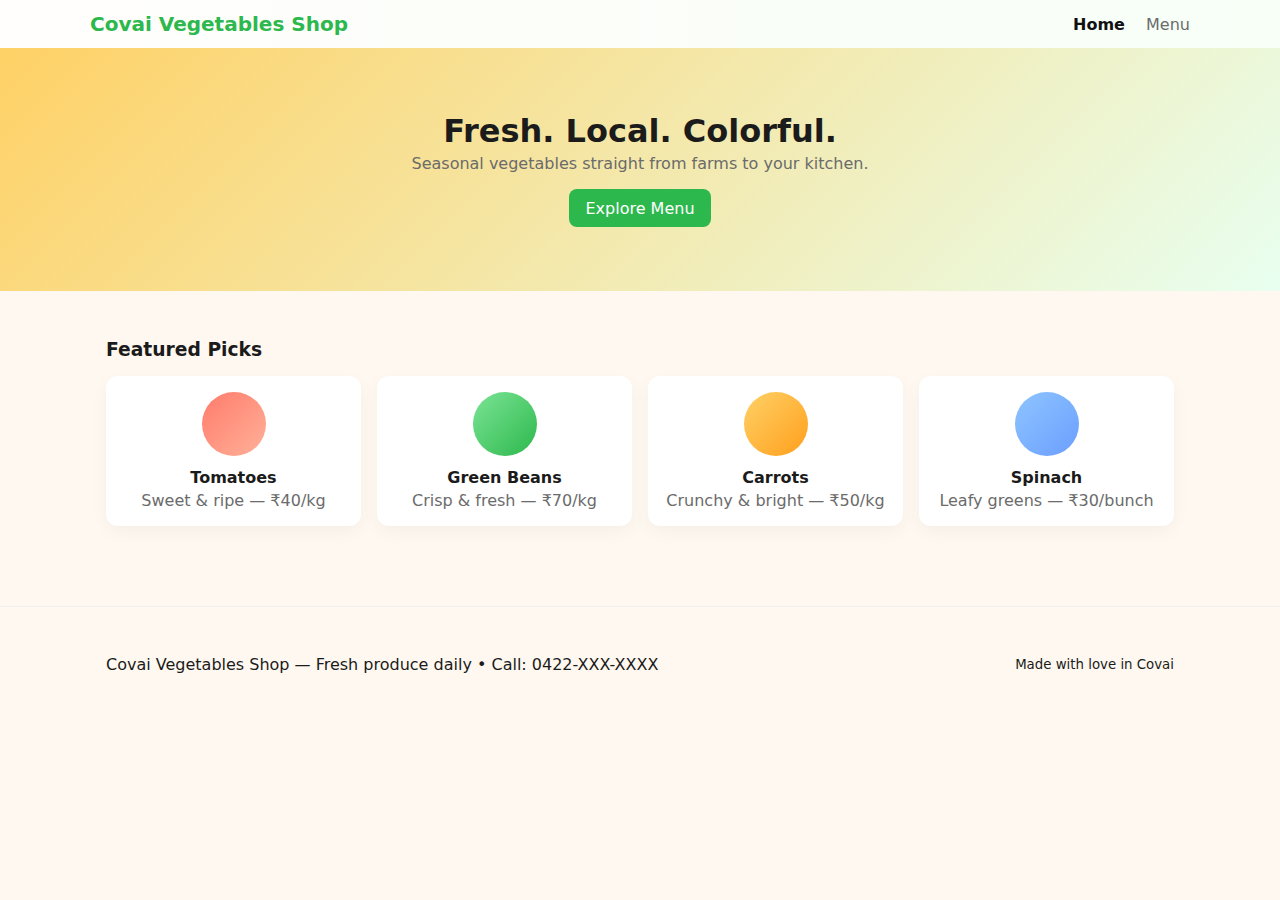
<file: index.html>
<!doctype html>
<html lang="en">
<head>
  <meta charset="utf-8">
  <meta name="viewport" content="width=device-width,initial-scale=1">
  <title>Covai Vegetables Shop</title>
  <link rel="stylesheet" href="style.css">
  <meta name="description" content="Fresh vegetables from Covai Vegetables Shop">
</head>
<body>
  <header class="site-header">
    <div class="container header-row">
      <h1 class="logo">Covai Vegetables Shop</h1>
      <nav class="nav">
        <a href="index.html" class="nav-link active">Home</a>
        <a href="menu.html" class="nav-link">Menu</a>
      </nav>
    </div>
  </header>

  <section class="hero">
    <div class="container hero-inner">
      <h2>Fresh. Local. Colorful.</h2>
      <p>Seasonal vegetables straight from farms to your kitchen.</p>
      <a class="btn" href="menu.html">Explore Menu</a>
    </div>
  </section>

  <main class="container">
    <section class="features">
      <h3>Featured Picks</h3>
      <div class="grid">
        <article class="card">
          <div class="thumb veg1" aria-hidden></div>
          <h4>Tomatoes</h4>
          <p>Sweet & ripe — ₹40/kg</p>
        </article>
        <article class="card">
          <div class="thumb veg2" aria-hidden></div>
          <h4>Green Beans</h4>
          <p>Crisp & fresh — ₹70/kg</p>
        </article>
        <article class="card">
          <div class="thumb veg3" aria-hidden></div>
          <h4>Carrots</h4>
          <p>Crunchy & bright — ₹50/kg</p>
        </article>
        <article class="card">
          <div class="thumb veg4" aria-hidden></div>
          <h4>Spinach</h4>
          <p>Leafy greens — ₹30/bunch</p>
        </article>
      </div>
    </section>
  </main>

  <footer class="site-footer">
    <div class="container footer-row">
      <p>Covai Vegetables Shop — Fresh produce daily • Call: 0422-XXX-XXXX</p>
      <small>Made with love in Covai</small>
    </div>
  </footer>
</body>
</html>
</file>
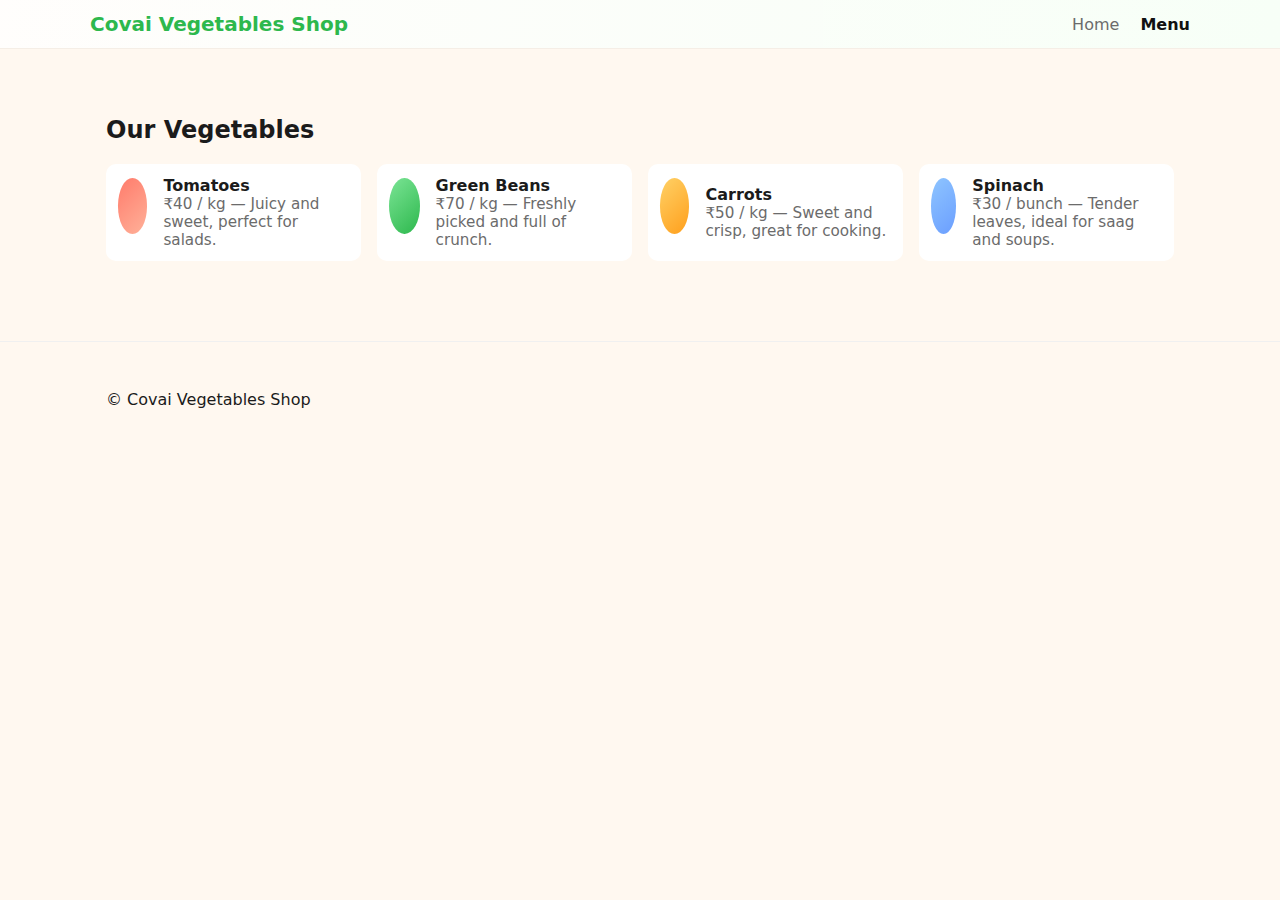
<file: menu.html>
<!doctype html>
<html lang="en">
<head>
  <meta charset="utf-8">
  <meta name="viewport" content="width=device-width,initial-scale=1">
  <title>Menu — Covai Vegetables Shop</title>
  <link rel="stylesheet" href="style.css">
</head>
<body>
  <header class="site-header">
    <div class="container header-row">
      <h1 class="logo">Covai Vegetables Shop</h1>
      <nav class="nav">
        <a href="index.html" class="nav-link">Home</a>
        <a href="menu.html" class="nav-link active">Menu</a>
      </nav>
    </div>
  </header>

  <main class="container">
    <section class="menu-list">
      <h2>Our Vegetables</h2>
      <div class="grid">
        <article class="menu-item">
          <div class="thumb veg1" aria-hidden></div>
          <div class="item-body">
            <h4>Tomatoes</h4>
            <p>₹40 / kg — Juicy and sweet, perfect for salads.</p>
          </div>
        </article>
        <article class="menu-item">
          <div class="thumb veg2" aria-hidden></div>
          <div class="item-body">
            <h4>Green Beans</h4>
            <p>₹70 / kg — Freshly picked and full of crunch.</p>
          </div>
        </article>
        <article class="menu-item">
          <div class="thumb veg3" aria-hidden></div>
          <div class="item-body">
            <h4>Carrots</h4>
            <p>₹50 / kg — Sweet and crisp, great for cooking.</p>
          </div>
        </article>
        <article class="menu-item">
          <div class="thumb veg4" aria-hidden></div>
          <div class="item-body">
            <h4>Spinach</h4>
            <p>₹30 / bunch — Tender leaves, ideal for saag and soups.</p>
          </div>
        </article>
      </div>
    </section>
  </main>

  <footer class="site-footer">
    <div class="container footer-row">
      <p>&copy; Covai Vegetables Shop</p>
    </div>
  </footer>
</body>
</html>
</file>
<file: style.css>
:root{
  --bg:#fff8f0;
  --card:#ffffff;
  --muted:#6b6b6b;
  --accent1:#2db84d;
  --accent2:#ff6b6b;
  --accent3:#ffd166;
  --container:1100px;
}
*{box-sizing:border-box}
body{font-family:Inter,system-ui,Arial,Helvetica,sans-serif;margin:0;background:var(--bg);color:#1b1b1b}
.container{max-width:var(--container);margin:0 auto;padding:1rem}
.site-header{background:linear-gradient(90deg,#ffffffcc, #f7fff7);box-shadow:0 1px 0 rgba(0,0,0,0.04)}
.header-row{display:flex;align-items:center;justify-content:space-between;padding:0.75rem 0}
.logo{margin:0;font-size:1.25rem;color:var(--accent1)}
.nav a{margin-left:1rem;text-decoration:none;color:var(--muted);padding:0.25rem 0}
.nav .active{color:#111;font-weight:600}
.hero{padding:3rem 0;background:linear-gradient(135deg,var(--accent3),#e8fff0);text-align:center}
.hero h2{margin:0 0 0.25rem;font-size:2rem}
.hero p{margin:0 0 1rem;color:var(--muted)}
.btn{display:inline-block;padding:0.6rem 1rem;background:var(--accent1);color:#fff;border-radius:8px;text-decoration:none}
.features{padding:2rem 0}
.features h3{margin:0 0 1rem}
.grid{display:grid;grid-template-columns:repeat(auto-fit,minmax(180px,1fr));gap:1rem}
.card{background:var(--card);padding:1rem;border-radius:12px;box-shadow:0 6px 18px rgba(34,34,34,0.04);text-align:center}
.thumb{width:64px;height:64px;border-radius:50%;margin:0 auto 0.75rem}
.veg1{background:linear-gradient(135deg,#ff7b6b,#ffb199)}
.veg2{background:linear-gradient(135deg,#7be495,#2db84d)}
.veg3{background:linear-gradient(135deg,#ffd166,#ff9f1c)}
.veg4{background:linear-gradient(135deg,#8ec5ff,#6b9eff)}
.card h4{margin:0 0 0.25rem}
.card p{margin:0;color:var(--muted)}
.menu-list{padding:2rem 0}
.menu-item{display:flex;gap:1rem;align-items:center;background:var(--card);padding:0.75rem;border-radius:10px}
.menu-item .thumb{width:56px;height:56px}
.item-body h4{margin:0;font-size:1rem}
.item-body p{margin:0;color:var(--muted);font-size:0.95rem}
.site-footer{padding:1rem 0;margin-top:2rem;border-top:1px solid #f0f0f0}
.footer-row{display:flex;justify-content:space-between;align-items:center}
@media(max-width:600px){.header-row{flex-direction:column;gap:0.5rem}.footer-row{flex-direction:column;gap:0.5rem}}
</file>
